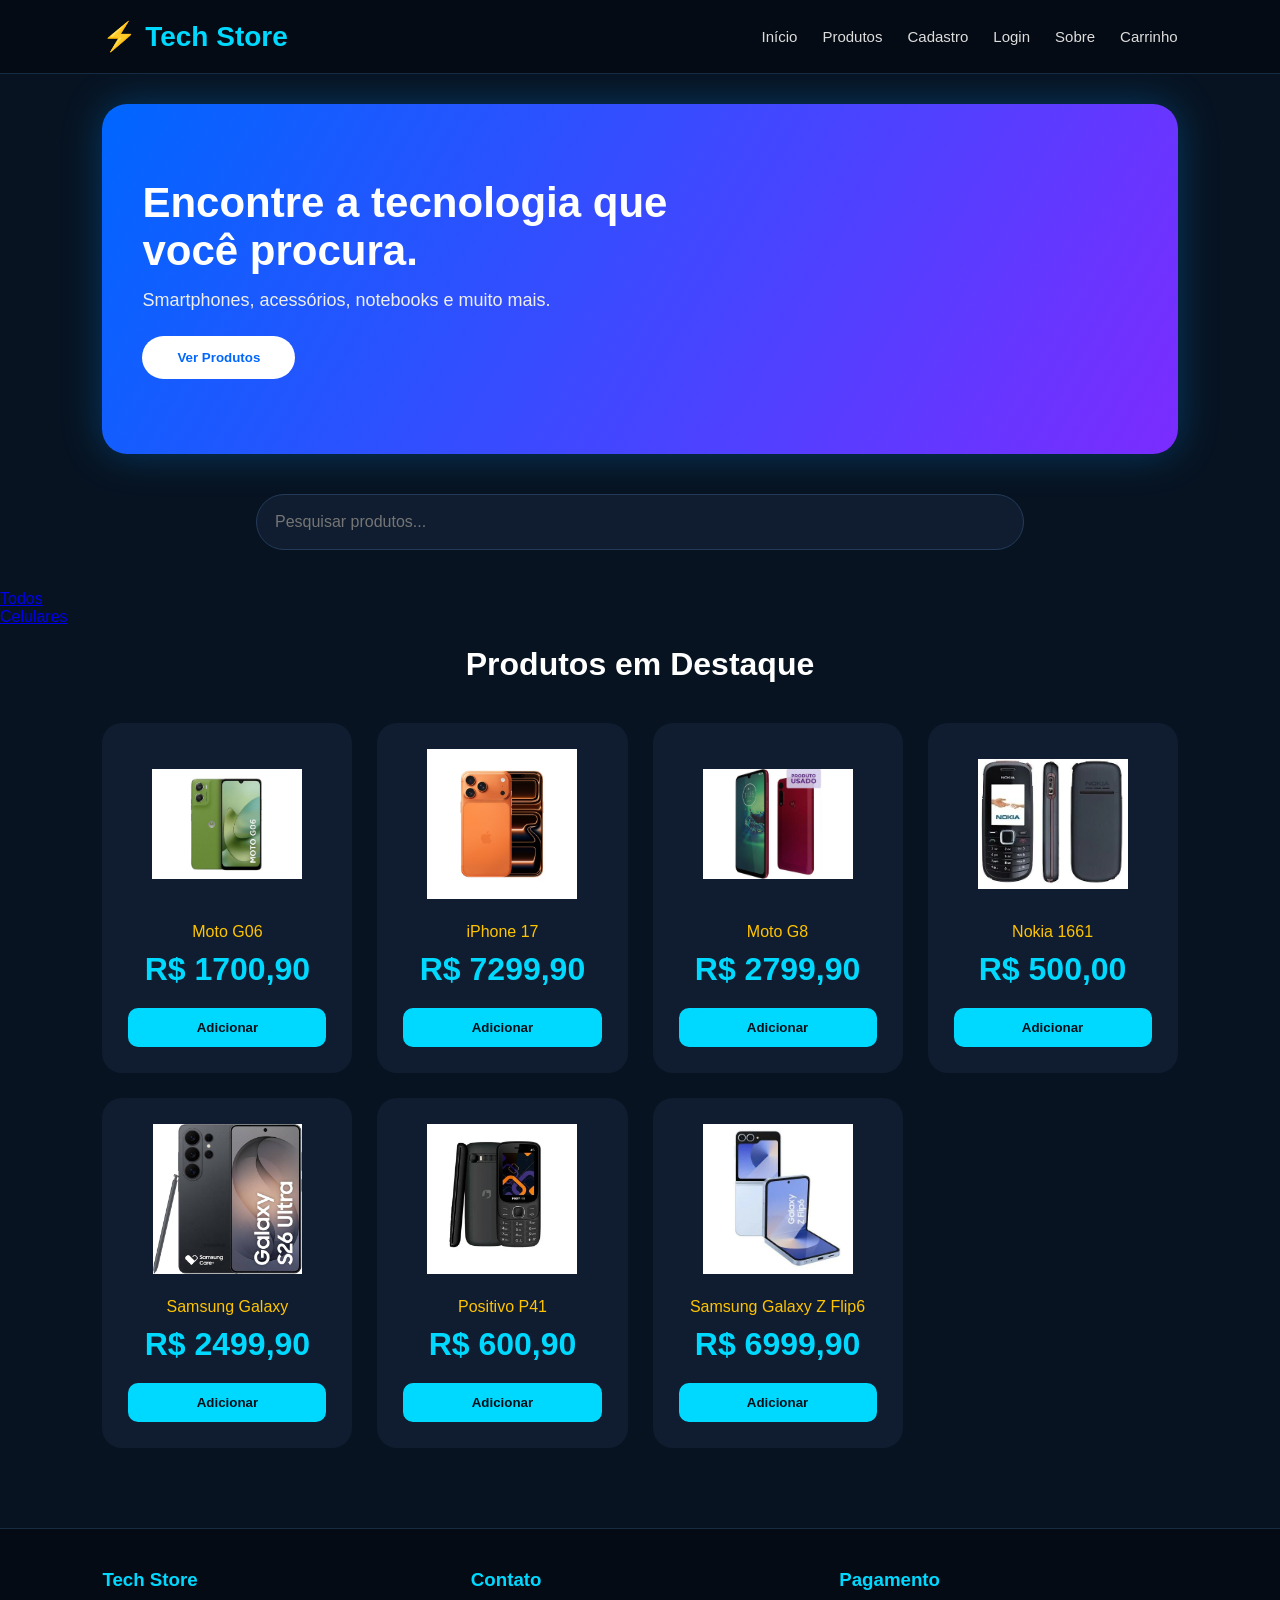
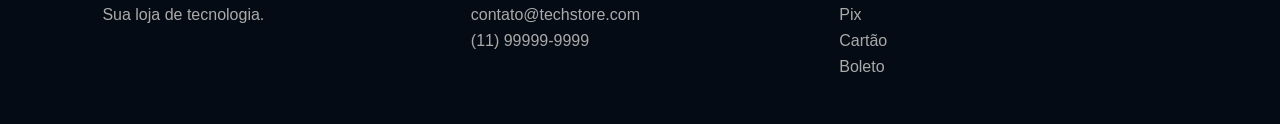
<file: index.html>
<!DOCTYPE html>
<html lang="pt-BR">
<head>
    <meta charset="UTF-8">
    <meta name="viewport" content="width=device-width, initial-scale=1.0">
    <title>Tech Store</title>

    <link rel="stylesheet" href="css/style_estrutura.css">


    <script src="js/produtos.js" type="module" defer></script>
</head>

<body>

<header>

    <div class="logo">
        <h2>⚡ Tech Store</h2>
    </div>

    <nav>

        <a href="#">Início</a>
        <a href="index.html">Produtos</a>
        <a href="paginas/cadastro.html">Cadastro</a>
        <a href="paginas/login.html">Login</a>
        <a href="paginas/sobre.html">Sobre</a>
        <a href="paginas/carrinho.html">Carrinho</a>

    </nav>

</header>

<section class="banner">

    <div class="texto-banner">

        <h1>Encontre a tecnologia que você procura.</h1>

        <p>
            Smartphones, acessórios, notebooks e muito mais.
        </p>

        <button>Ver Produtos</button>

    </div>

</section>

</section>

<section class="pesquisa">

    <input
    type="text"
    id="pesquisa"
    class="input-pesquisa"
    placeholder="Pesquisar produtos...">

</section>

<section id="secoes-produtos">
    <ul id="menu-secoes">
        <li><a href="#" class="link-secao">Samsung</a></li>
        <li><a href="#" class="link-secao">Motorola</a></li>
        <li><a href="#" class="link-secao">Todos</a></li>
    </ul>
</section>

<section class="produtos">

    <h2>Produtos em Destaque</h2>

    <div class="cards">

        <div class="card">

            <img src="imagens/motog06.png">

            <h3>Moto G06</h3>

            <p>⭐⭐⭐⭐⭐</p>

            <h2>R$ 1.200,00</h2>

            <button>Adicionar</button>

        </div>

        <div class="card">

            <img src="imagens/nokia1661.png">

            <h3>Nokia 1661</h3>

            <p>⭐⭐⭐⭐</p>

            <h2>R$ 400,00</h2>

            <button>Adicionar</button>

        </div>

        <div class="card">

            <img src="imagens/motorolamotogg8.png">

            <h3>Moto G8</h3>

            <p>⭐⭐⭐⭐⭐</p>

            <h2>R$ 1.500,00</h2>

            <button
        class="adicionar"
        data-id="1"
        data-nome="Moto G06"
        data-preco="1200"
        data-imagem="imagens/motog06.png">

        Adicionar

    </button>
        </div>

        <div class="card">

            <img src="imagens/celularsamsung.png">

            <h3>Samsung Galaxy</h3>

            <p>⭐⭐⭐⭐⭐</p>

            <h2>R$ 1.900,00</h2>

            <button>Adicionar</button>

        </div>

        <div class="card">

            <img src="imagens/iphone17promax.png">

            <h3>iPhone 17 Pro Max</h3>

            <p>⭐⭐⭐⭐⭐</p>

            <h2>R$ 9.999,00</h2>

            <button>Adicionar</button>

        </div>

        <div class="card">

            <img src="imagens/celularpositivop41.png">

            <h3>Positivo P41</h3>

            <p>⭐⭐⭐⭐</p>

            <h2>R$ 110,00</h2>

            <button>Adicionar</button>

        </div>


        <div class="card">

            <img src="imagens/CelularSamsungGalaxyZFlip6.png">

            <h3>Celular Samsung Galaxy Z Flip6</h3>

            <p>⭐⭐⭐⭐</p>

            <h2>R$ 6999.90</h2>

            <button>Adicionar</button>

        </div>

    </div>

</section>

<footer>

    <div>

        <h3>Tech Store</h3>

        <p>Sua loja de tecnologia.</p>

    </div>

    <div>

        <h3>Contato</h3>

        <p>contato@techstore.com</p>

        <p>(11) 99999-9999</p>

    </div>

    <div>

        <h3>Pagamento</h3>

        <p>Pix</p>

        <p>Cartão</p>

        <p>Boleto</p>

    </div>

</footer>

</body>
</html>
</file>
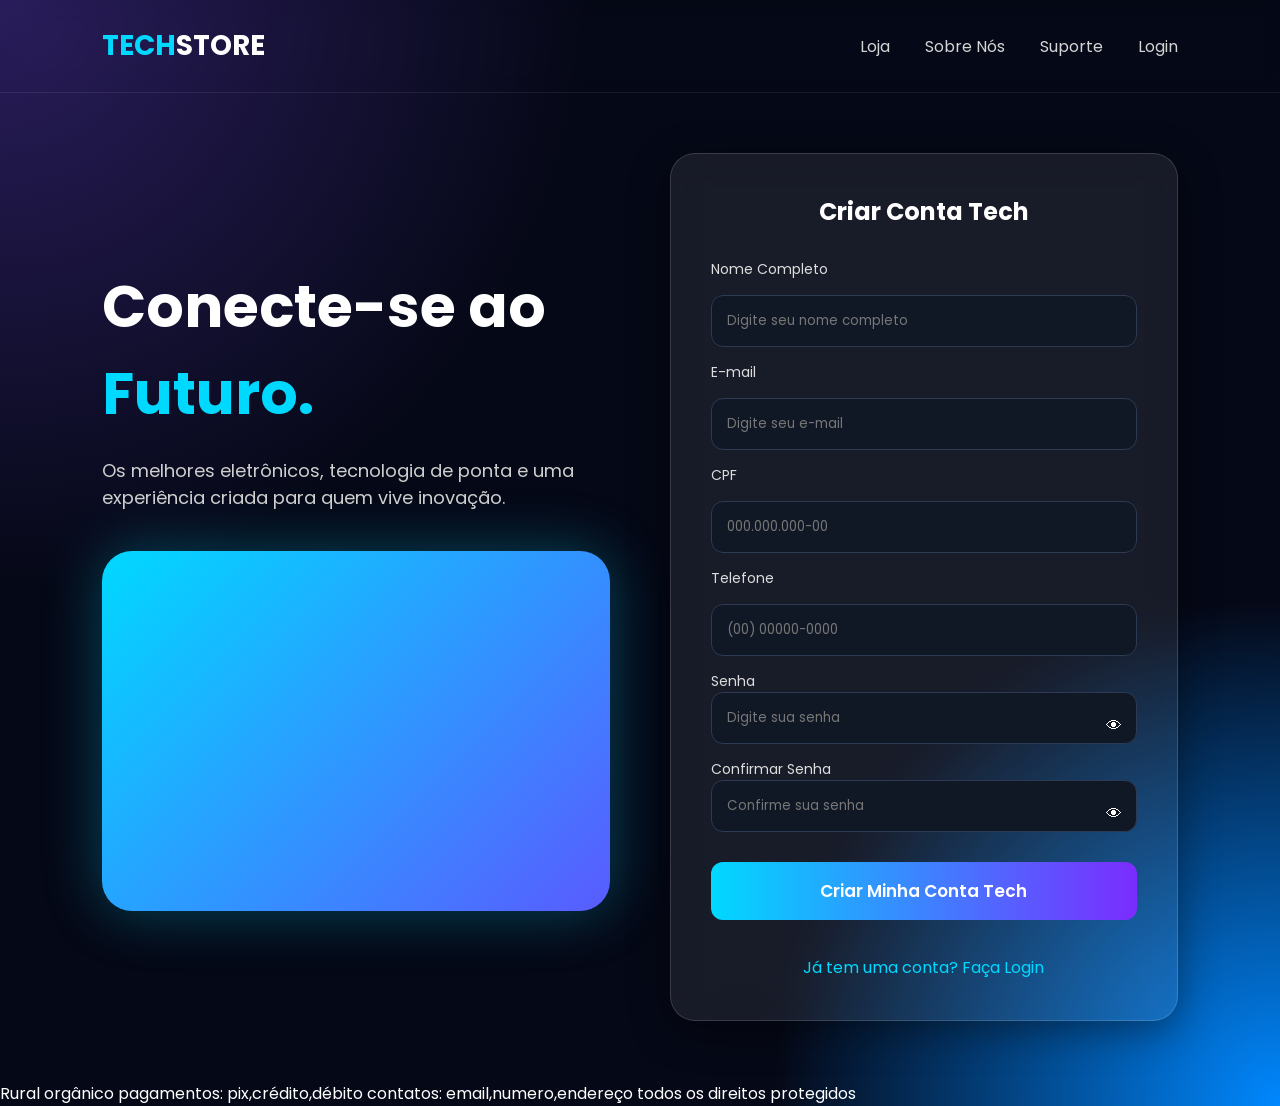
<file: paginas/cadastro.html>
<!DOCTYPE html>

<html lang="pt-br">

<head>

    <meta charset="UTF-8">

    <meta name="viewport" content="width=device-width, initial-scale=1.0">
   
    <title>Cadastro Tech Store</title>
    <link rel="stylesheet" href="../css/style_form.css">

    <!-- Google Fonts -->
    <link rel="preconnect" href="https://fonts.googleapis.com">
    <link rel="preconnect" href="https://fonts.gstatic.com" crossorigin>

    <link href="https://fonts.googleapis.com/css2?family=Poppins:wght@300;400;500;600;700&display=swap" rel="stylesheet">

    
    
</head>

<body>

<header>

    <div class="logo">
        TECH<span>STORE</span>
    </div>

    <nav>
        <a href="../index.html">Loja</a>
        <a href="sobre.html">Sobre Nós</a>
        <a href="#">Suporte</a>
        <a href="login.html">Login</a>
    </nav>

</header>

<main>

    <section class="hero">

        <h1>Conecte-se ao <span>Futuro.</span></h1>

        <p>
            Os melhores eletrônicos, tecnologia de ponta e uma experiência criada para quem vive inovação.
        </p>

        <div class="abstract"></div>

    </section>

    <section class="card">

        <h2>Criar Conta Tech</h2>

        <form>

            <label>Nome Completo</label>
            <input type="text" placeholder="Digite seu nome completo">

            <label>E-mail</label>
            <input type="email" placeholder="Digite seu e-mail">

            <label>CPF</label>
            <input type="text" placeholder="000.000.000-00">

            <label>Telefone</label>
            <input type="tel" placeholder="(00) 00000-0000">

            <div class="password">

                <label>Senha</label>
                <input type="password" placeholder="Digite sua senha">
                <span>👁</span>

            </div>

            <div class="password">

                <label>Confirmar Senha</label>
                <input type="password" placeholder="Confirme sua senha">
                <span>👁</span>

            </div>

            <button type="submit">
                Criar Minha Conta Tech
            </button>

            <div class="login">
                <a href="login.html">Já tem uma conta? Faça Login</a>
            </div>

        </form>

    </section>

</main>

        <footer>

            Rural orgânico



            pagamentos: pix,crédito,débito



            contatos: email,numero,endereço



            todos os direitos protegidos

        </footer>

    

</body>

</html>
</file>
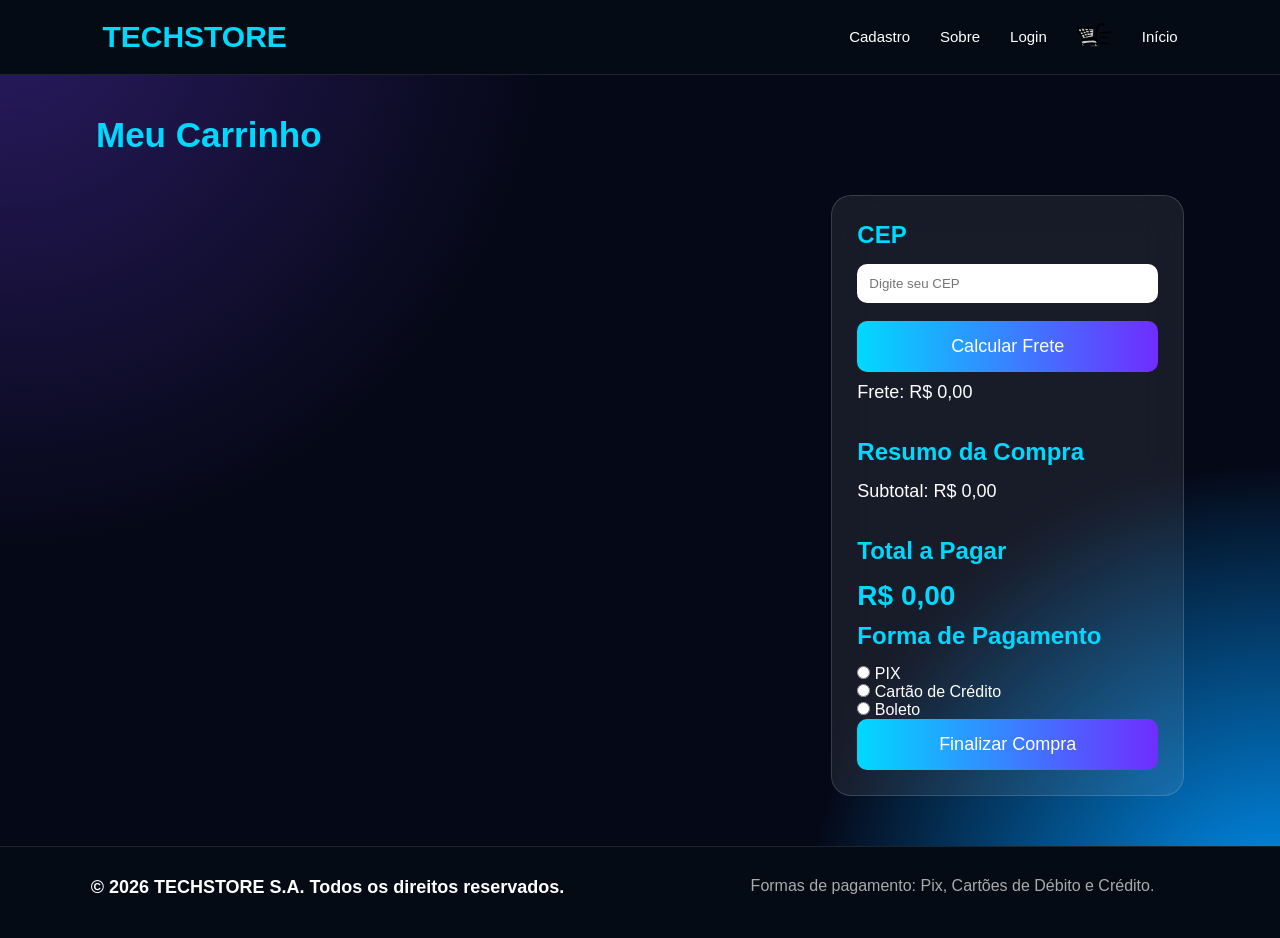
<file: paginas/carrinho.html>
<!DOCTYPE html>
<html lang="pt-br">
<head>
<meta charset="UTF-8">
<meta name="viewport" content="width=device-width, initial-scale=1.0">
<title>Loja Virtual</title>

<link rel="stylesheet" href="../css/style_carrinho.css">
<script src="../js/carrinho.js" type="module" defer></script>

</head>

<body>

<main id="geral">

<header id="cabeçalho">

<div id="logo">
    TECHSTORE
</div>

<nav id="menu">

<ul>

<li><a href="../paginas/cadastro.html">Cadastro</a></li>
<li><a href="../paginas/sobre.html">Sobre</a></li>
<li><a href="../paginas/login.html">Login</a></li>
<li><a href="../carrinho.html"><img src="../imagens/carrinho.png" alt="Carrinho"></a></li>
<li><a href="../index.html">Início</a></li>

</ul>
</nav>
</header>
<section id="pesquisa">
<h3>Meu Carrinho</h3> </section>

<section id="carrinho">
    <section id="lista-carrinho"></section>

    <div id="valores-carrinho">

        <div id="div-cep">

            <h2 class="titulo-valores-carrinho">
                CEP
            </h2>

            <input
                type="text"
                id="cep"
                class="input-cep"
                placeholder="Digite seu CEP">

            <br><br>

            <button
                class="btn-carrinho"
                onclick="calcularFrete()">

                Calcular Frete

            </button>

            <p id="resultado-frete" class="valor">

                Frete: R$ 0,00

            </p>

        </div>

        <div id="div-calc-valor">

            <h2 class="titulo-valores-carrinho">

                Resumo da Compra

            </h2>

            <p class="valor">

                Subtotal:
                R$
                <span id="total">
                    0,00
                </span>

            </p>

        </div>

        <div id="div-calc-valor-pagar">

            <h2 class="titulo-valores-carrinho">

                Total a Pagar

            </h2>

            <p id="valor-pagar" class="valor">

                R$
                <span id="total-final">

                    0,00

                </span>


<div id="div-calc-valor">

<h2 class="titulo-valores-carrinho">

Forma de Pagamento

</h2>

<p>

<input type="radio" name="pagamento">
PIX

</p>

<p>

<input type="radio" name="pagamento">
Cartão de Crédito

</p>

<p>

<input type="radio" name="pagamento">
Boleto

</p>

</div>

<div>
<button id="btn-finalizar" class="btn-carrinho">

Finalizar Compra
</button>
</div>

</section>

<footer id="rodape">
<h2>
&copy; 2026 TECHSTORE S.A. Todos os direitos reservados.
</h2>
<p>
Formas de pagamento: Pix, Cartões de Débito e Crédito.
</p>
 </footer>
    </main>

</body>
</html>
</file>
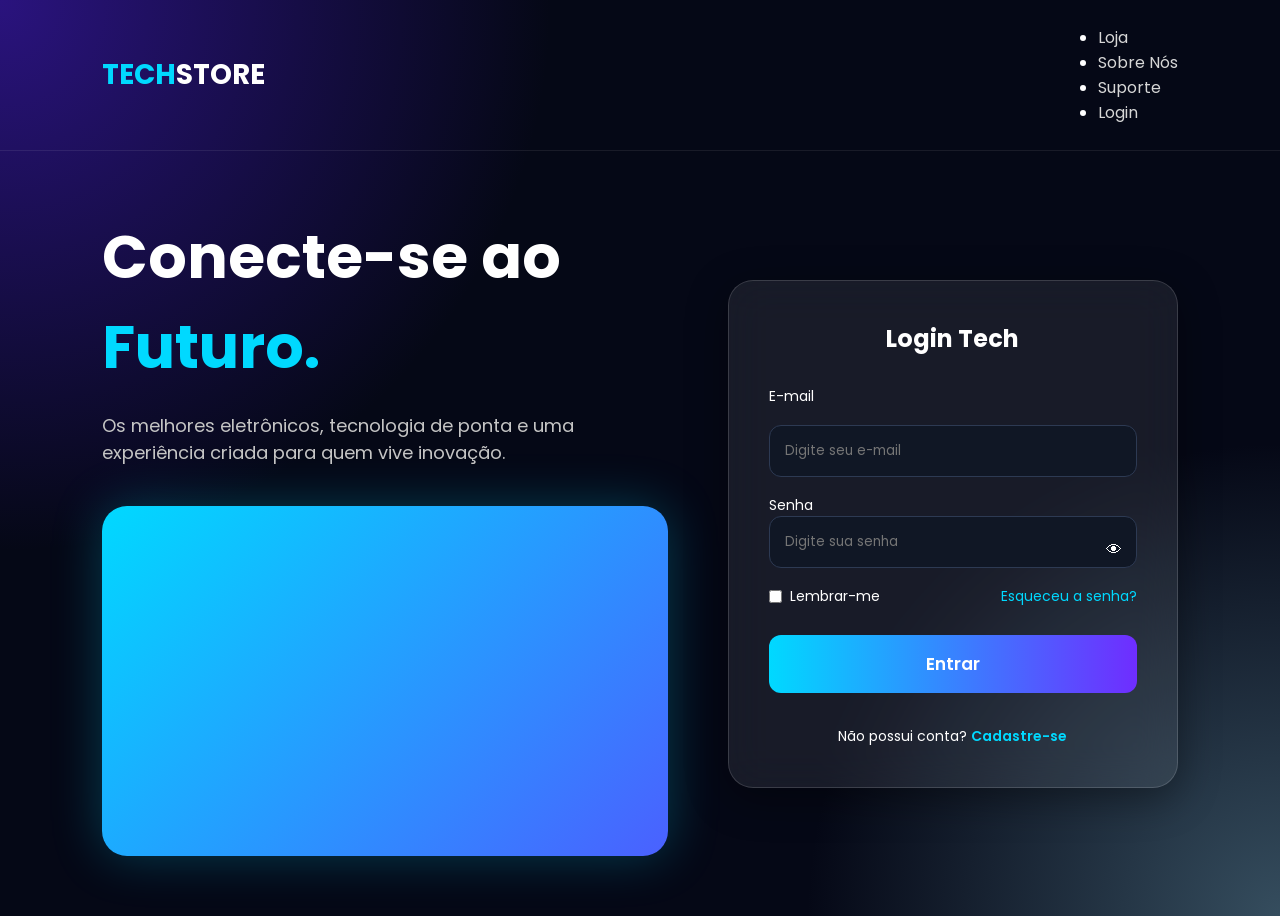
<file: paginas/login.html>
<!DOCTYPE html>
<html lang="pt-br">

<head>
    <meta charset="UTF-8">
    <meta name="viewport" content="width=device-width, initial-scale=1.0">
    <title>Login - TECHSTORE</title>

    <link rel="stylesheet" href="../css/style_login.css">

    <link href="https://fonts.googleapis.com/css2?family=Poppins:wght@300;400;500;600;700&display=swap"
        rel="stylesheet">
</head>

<body>

    <header>

        <div class="logo">
            TECH<span>STORE</span>
        </div>

        <nav>
            <ul>
                <li><a href="../index.html">Loja</a></li>
                <li><a href="sobre.html">Sobre Nós</a></li>
                <li><a href="#">Suporte</a></li>
                <li><a href="login.html" class="ativo">Login</a></li>
            </ul>
        </nav>

    </header>

    <main>

        <section class="hero">

            <h1>
                Conecte-se ao <span>Futuro.</span>
            </h1>

            <p>
                Os melhores eletrônicos, tecnologia de ponta e uma experiência criada para quem vive inovação.
            </p>

            <div class="abstract"></div>

        </section>

        <section class="login-card">

            <h2>Login Tech</h2>

            <form>

                <label for="email">E-mail</label>

                <input
                    type="email"
                    id="email"
                    placeholder="Digite seu e-mail"
                    required
                >

                <div class="password">

                    <label for="senha">Senha</label>

                    <input
                        type="password"
                        id="senha"
                        placeholder="Digite sua senha"
                        required
                    >

                    <span>👁</span>

                </div>

                <div class="options">

                    <label>
                        <input type="checkbox">
                        Lembrar-me
                    </label>

                    <a href="#">Esqueceu a senha?</a>

                </div>

                <button type="submit">
                    Entrar
                </button>

                <div class="register">

                    Não possui conta?
                    <a href="cadastro.html">Cadastre-se</a>

                </div>

            </form>

        </section>

    </main>

</body>

</html>
</file>
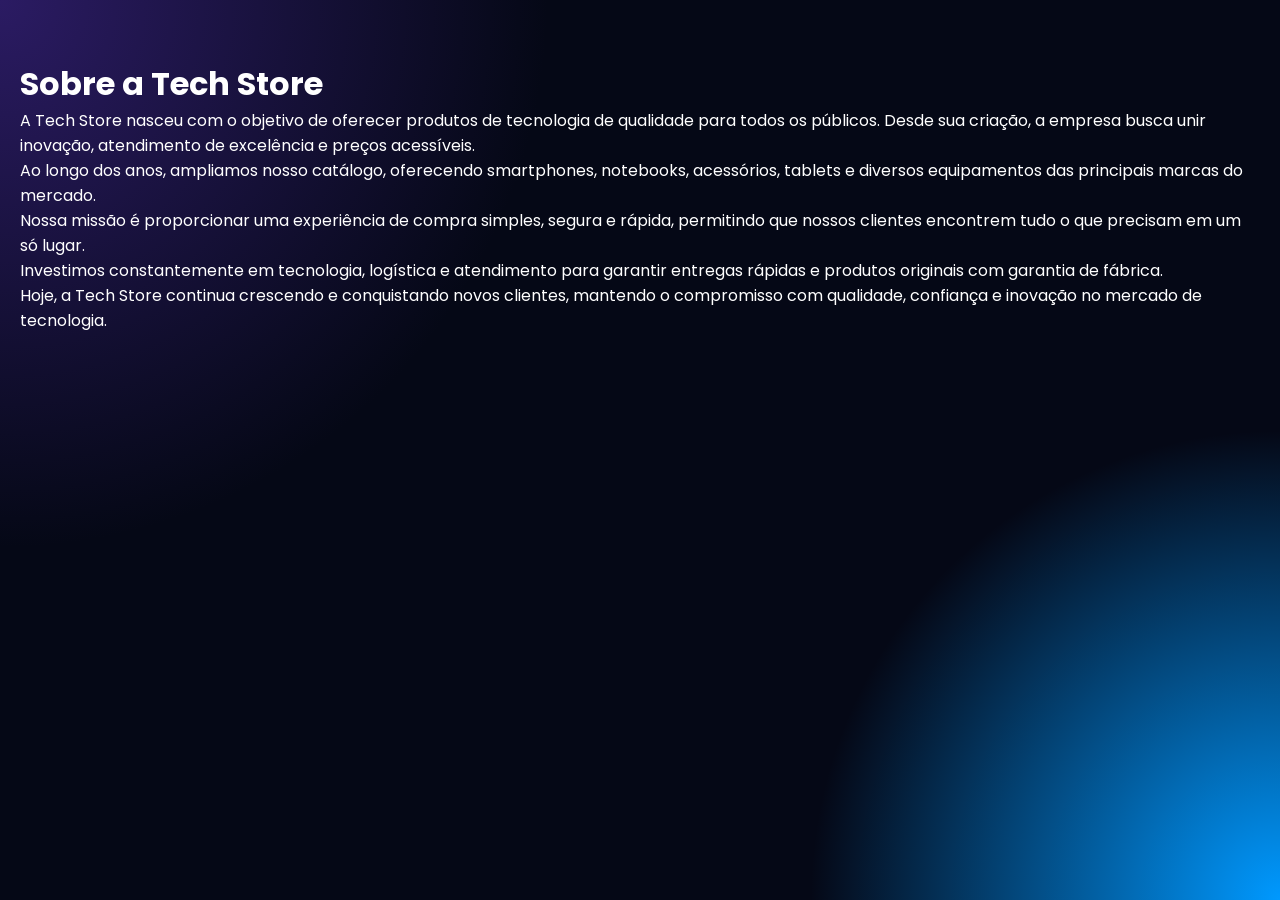
<file: paginas/sobre.html>
<!DOCTYPE html>
<html lang="en">
<head>
        <meta charset="UTF-8">
    
        <meta name="viewport" content="width=device-width, initial-scale=1.0">
       
        <title>Cadastro Tech Store</title>
        <link rel="stylesheet" href="../css/style_sobre.css">
    
        
        <link rel="preconnect" href="https://fonts.googleapis.com">
        <link rel="preconnect" href="https://fonts.gstatic.com" crossorigin>
    
        <link href="https://fonts.googleapis.com/css2?family=Poppins:wght@300;400;500;600;700&display=swap" rel="stylesheet">
    
</head>
<body>
    <h1>Sobre a Tech Store</h1>


<p>
A Tech Store nasceu com o objetivo de oferecer produtos de tecnologia de qualidade para todos os públicos. Desde sua criação, a empresa busca unir inovação, atendimento de excelência e preços acessíveis.
</p>

<p>
Ao longo dos anos, ampliamos nosso catálogo, oferecendo smartphones, notebooks, acessórios, tablets e diversos equipamentos das principais marcas do mercado.
</p>

<p>
Nossa missão é proporcionar uma experiência de compra simples, segura e rápida, permitindo que nossos clientes encontrem tudo o que precisam em um só lugar.
</p>

<p>
Investimos constantemente em tecnologia, logística e atendimento para garantir entregas rápidas e produtos originais com garantia de fábrica.
</p>

<p>
Hoje, a Tech Store continua crescendo e conquistando novos clientes, mantendo o compromisso com qualidade, confiança e inovação no mercado de tecnologia.
</p>
</body>
</html>
</file>
<file: css/style_estrutura.css>
*{
    margin:0;
    padding:0;
    box-sizing:border-box;
    font-family:'Poppins', sans-serif;
}

body{

    background:#071321;
    color:white;

}


/* ================= HEADER ================= */

header{

    width:100%;
    padding:20px 8%;

    display:flex;
    justify-content:space-between;
    align-items:center;

    background:#050b14;

    border-bottom:1px solid #172b42;

    position:sticky;
    top:0;

    z-index:10;

}


.logo h2{

    color:#00d9ff;

    font-size:28px;

}


nav{

    display:flex;

    gap:25px;

}


nav a{

    color:#ddd;

    text-decoration:none;

    font-size:15px;

    transition:.3s;

}


nav a:hover{

    color:#00d9ff;

}


/* ================= BANNER ================= */


.banner{

    height:350px;

    margin:30px 8%;

    border-radius:25px;

    display:flex;

    align-items:center;

    padding:40px;

    background:

    linear-gradient(
        120deg,
        #0066ff,
        #7b2cff
    );


    box-shadow:

    0 0 40px rgba(0,150,255,.3);

}


.texto-banner{

    max-width:550px;

}


.texto-banner h1{

    font-size:42px;

    margin-bottom:15px;

}


.texto-banner p{

    font-size:18px;

    color:#eee;

    margin-bottom:25px;

}


.texto-banner button{

    padding:14px 35px;

    border:none;

    border-radius:30px;

    background:white;

    color:#0066ff;

    font-weight:bold;

    cursor:pointer;

    transition:.3s;

}


.texto-banner button:hover{

    transform:scale(1.05);

}


/* ================= PESQUISA ================= */


.pesquisa{

    display:flex;

    justify-content:center;

    margin:40px 0;

}


.pesquisa input{


    width:60%;

    padding:18px;

    border-radius:30px;

    border:none;

    outline:none;

    font-size:16px;

    background:#101d30;

    color:white;

    border:1px solid #233b59;

}


.pesquisa input:focus{

    border-color:#00d9ff;

    box-shadow:

    0 0 15px #00d9ff;

}


/* ================= PRODUTOS ================= */


.produtos{

    padding:20px 8%;

}


.produtos h2{

    text-align:center;

    margin-bottom:40px;

    font-size:32px;

}



.cards{

    display:grid;

    grid-template-columns:

    repeat(auto-fit,minmax(220px,1fr));

    gap:25px;

}



.card{


    background:#101d30;

    border-radius:20px;

    padding:25px;

    text-align:center;

    transition:.3s;

    border:1px solid transparent;


}



.card:hover{

    transform:translateY(-10px);

    border-color:#00d9ff;

    box-shadow:

    0 0 25px rgba(0,217,255,.3);

}



.card img{

    width:150px;

    height:150px;

    object-fit:contain;

    margin-bottom:20px;

}



.card h3{

    margin-bottom:10px;

}



.card p{

    color:#ffc400;

    margin-bottom:10px;

}



.card h2{

    color:#00d9ff;

    margin-bottom:20px;

}



.card button{


    width:100%;

    padding:12px;

    border:none;

    border-radius:10px;

    background:#00d9ff;

    color:#00101a;

    font-weight:bold;

    cursor:pointer;

    transition:.3s;


}



.card button:hover{

    background:white;

}


/* ================= FOOTER ================= */


footer{

    margin-top:60px;

    padding:40px 8%;

    background:#050b14;

    display:grid;

    grid-template-columns:

    repeat(auto-fit,minmax(200px,1fr));

    gap:30px;

    border-top:1px solid #172b42;

}



footer h3{

    color:#00d9ff;

    margin-bottom:15px;

}



footer p{

    color:#aaa;

    margin-bottom:8px;

}


/* ================= RESPONSIVIDADE ================= */


@media(max-width:800px){


header{

    flex-direction:column;

    gap:20px;

}



nav{

    flex-wrap:wrap;

    justify-content:center;

}



.banner{

    height:auto;

    text-align:center;

    justify-content:center;

}



.texto-banner h1{

    font-size:32px;

}



.pesquisa input{

    width:85%;

}



}


@media(max-width:500px){


.card img{

    width:120px;

}


.produtos h2{

    font-size:25px;

}


}
</file>
<file: css/style_form.css>
*{
    margin:0;
    padding:0;
    box-sizing:border-box;
    font-family:'Poppins',sans-serif;
}

body{

    background:
    radial-gradient(circle at top left,#2a1d5c 0%,transparent 35%),
    radial-gradient(circle at bottom right,#0088ff 0%,transparent 30%),
    #050816;

    color:white;
    min-height:100vh;
}

/* HEADER */

header{

display:flex;
justify-content:space-between;
align-items:center;

padding:25px 8%;

border-bottom:1px solid rgba(255,255,255,.08);

backdrop-filter:blur(10px);

}

.logo{

font-size:28px;
font-weight:700;
color:#00d9ff;

}

.logo span{

color:white;

}

nav{

display:flex;
gap:35px;

}

nav a{

text-decoration:none;
color:#d5d5d5;
transition:.3s;

}

nav a:hover{

color:#00d9ff;

}

/* MAIN */

main{

display:grid;
grid-template-columns:1fr 1fr;
align-items:center;

padding:60px 8%;
gap:60px;
min-height:85vh;

}

/* HERO */

.hero h1{

font-size:58px;
margin-bottom:20px;

}

.hero h1 span{

color:#00d9ff;

}

.hero p{

font-size:18px;
color:#cfcfcf;
margin-bottom:40px;
max-width:500px;

}

.abstract{

height:360px;
border-radius:30px;

background:linear-gradient(135deg,#00d9ff,#7b2cff,#001d66);

background-size:400%;
animation:gradient 8s infinite alternate;

box-shadow:0 0 60px rgba(0,217,255,.3);

}

@keyframes gradient{

0%{
background-position:left;
}

100%{
background-position:right;
}

}

/* CARD */

.card{

background:rgba(255,255,255,.08);

backdrop-filter:blur(18px);

padding:40px;

border-radius:25px;

border:1px solid rgba(255,255,255,.15);

box-shadow:0 10px 40px rgba(0,0,0,.4);

}

.card h2{

text-align:center;
margin-bottom:30px;

}

/* FORM */

form{

display:flex;
flex-direction:column;
gap:15px;

}

label{

font-size:14px;
color:#ddd;

}

input{

padding:15px;

background:#101725;

border:1px solid #2d3a53;

border-radius:12px;

color:white;

outline:none;

transition:.3s;

}

input::placeholder{

color:#777;

}

input:focus{

border-color:#00d9ff;

box-shadow:0 0 15px #00d9ff;

}

/* SENHA */

.password{

position:relative;
display:flex;
flex-direction:column;

}

.password span{

position:absolute;

right:15px;

top:42px;

cursor:pointer;

}

/* BOTÃO */

button{

margin-top:15px;

padding:16px;

border:none;

border-radius:12px;

background:linear-gradient(90deg,#00d9ff,#7b2cff);

color:white;

font-size:17px;

font-weight:600;

cursor:pointer;

transition:.3s;

}

button:hover{

transform:translateY(-3px);

box-shadow:0 0 20px #00d9ff;

}

/* LOGIN */

.login{

margin-top:20px;

text-align:center;

}

.login a{

color:#00d9ff;

text-decoration:none;

}

.login a:hover{

text-decoration:underline;

}

/* RESPONSIVO */

@media(max-width:900px){

main{

grid-template-columns:1fr;

}

.hero{

text-align:center;

}

.hero p{

margin:auto;
margin-bottom:30px;

}

.abstract{

height:220px;

}

}

@media(max-width:600px){

header{

flex-direction:column;

gap:20px;

}

nav{

flex-wrap:wrap;
justify-content:center;

}

.hero h1{

font-size:38px;

}

.card{

padding:25px;

}

}
</file>
<file: css/style_carrinho.css>
@import url(../css/style_estrutura.css);


*{
    margin:0;
    padding:0;
    box-sizing:border-box;
    font-family:'Poppins',sans-serif;
}

body{
    background:
    radial-gradient(circle at top left,#2b1b63 0%,transparent 35%),
    radial-gradient(circle at bottom right,#0099ff 0%,transparent 30%),
    #050816;
    color:#fff;
}

/*================ HEADER ================*/

#cabeçalho{
    width:100%;
    display:flex;
    justify-content:space-between;
    align-items:center;
    padding:20px 8%;
    border-bottom:1px solid rgba(255,255,255,.1);
}

#logo{
    font-size:30px;
    font-weight:bold;
    color:#00d9ff;
}

#menu ul{
    display:flex;
    list-style:none;
    gap:30px;
    align-items:center;
}

#menu a{
    text-decoration:none;
    color:white;
    transition:.3s;
}

#menu a:hover{
    color:#00d9ff;
}

#menu img{
    width:35px;
}

/*================ TITULO ================*/

#pesquisa{
    width:85%;
    margin:40px auto;
}

#pesquisa h3{
    font-size:35px;
    color:#00d9ff;
}

/*================ CARRINHO ================*/

#carrinho{
    width:85%;
    margin:auto;
    display:grid;
    grid-template-columns:2fr 1fr;
    gap:30px;
    margin-bottom:50px;
}

/*================ LISTA PRODUTOS ================*/

#itens-carrinho{
    display:flex;
    flex-direction:column;
    gap:25px;
}

.item{
    display:flex;
    gap:20px;
    background:rgba(255,255,255,.08);
    backdrop-filter:blur(20px);
    border-radius:20px;
    padding:20px;
    align-items:center;
    border:1px solid rgba(255,255,255,.15);
}

.img-item img{
    width:160px;
}

#descricoes-itens{
    width:100%;
}

.descricao{
    font-size:22px;
    font-weight:bold;
    margin-bottom:15px;
}

.valores{
    display:flex;
    justify-content:space-between;
    align-items:center;
}

.valores p{
    font-size:22px;
    color:#00d9ff;
    font-weight:bold;
}

.input-item{
    width:80px;
    padding:8px;
    border:none;
    border-radius:8px;
    text-align:center;
    font-size:18px;
}

/*================ LADO DIREITO ================*/

#valores-carrinho{
    background:rgba(255,255,255,.08);
    backdrop-filter:blur(20px);
    border-radius:20px;
    padding:25px;
    border:1px solid rgba(255,255,255,.15);

    display:flex;
    flex-direction:column;
    gap:25px;

    height:max-content;
}

.titulo-valores-carrinho{
    color:#00d9ff;
    margin-bottom:15px;
}

.input-cep{
    width:100%;
    padding:12px;
    border:none;
    border-radius:10px;
}

.valor{
    margin:10px 0;
    font-size:18px;
}

#valor-pagar{
    color:#00d9ff;
    font-size:28px;
    font-weight:bold;
}

.btn-carrinho{
    width:100%;
    padding:15px;
    border:none;
    border-radius:10px;
    background:linear-gradient(90deg,#00d9ff,#6f2dff);
    color:white;
    font-size:18px;
    cursor:pointer;
    transition:.3s;
}

.btn-carrinho:hover{
    transform:translateY(-3px);
    box-shadow:0 0 20px #00d9ff;
}

/*================ FOOTER ================*/

#rodape{
    border-top:1px solid rgba(255,255,255,.1);
    text-align:center;
    padding:30px;
    margin-top:40px;
}

#rodape h2{
    font-size:18px;
    margin-bottom:10px;
}

/*================ RESPONSIVO ================*/

@media(max-width:900px){

    #carrinho{
        grid-template-columns:1fr;
    }

    .item{
        flex-direction:column;
        text-align:center;
    }

    .valores{
        flex-direction:column;
        gap:15px;
    }

    .img-item img{
        width:180px;
    }

}
</file>
<file: css/style_login.css>
*{
    margin:0;
    padding:0;
    box-sizing:border-box;
    font-family:'Poppins',sans-serif;
}

body{

    background:
    radial-gradient(circle at top left,#2a137e 0%,transparent 35%),
    radial-gradient(circle at bottom right,#354d5e 0%,transparent 30%),
    #050816;

    color:white;
    min-height:100vh;

}

/* HEADER */

header{

display:flex;
justify-content:space-between;
align-items:center;

padding:25px 8%;

border-bottom:1px solid rgba(255,255,255,.08);

}

.logo{

font-size:28px;
font-weight:700;
color:#00d9ff;

}

.logo span{

color:white;

}

nav{

display:flex;
gap:35px;

}

nav a{

color:#d7d7d7;
text-decoration:none;
transition:.3s;

}

nav a:hover{

color:#00d9ff;

}

/* MAIN */

main{

display:grid;
grid-template-columns:1fr 450px;

align-items:center;

padding:60px 8%;

gap:60px;

min-height:85vh;

}

/* HERO */

.hero h1{

font-size:60px;
margin-bottom:20px;

}

.hero span{

color:#00d9ff;

}

.hero p{

max-width:500px;
color:#c5c5c5;
font-size:18px;
margin-bottom:40px;

}

.abstract{

height:350px;

border-radius:25px;

background:linear-gradient(135deg,#00d9ff,#6a2dff,#001b66);

background-size:400%;

animation:gradient 8s infinite alternate;

box-shadow:0 0 50px rgba(0,217,255,.25);

}

@keyframes gradient{

0%{
background-position:left;
}

100%{
background-position:right;
}

}

/* CARD */

.login-card{

background:rgba(255,255,255,.08);

backdrop-filter:blur(20px);

padding:40px;

border-radius:25px;

border:1px solid rgba(255,255,255,.15);

box-shadow:0 10px 40px rgba(0,0,0,.4);

}

.login-card h2{

text-align:center;

margin-bottom:30px;

}

form{

display:flex;
flex-direction:column;
gap:18px;

}

label{

font-size:14px;

}

input[type=email],
input[type=password]{

padding:15px;

background:#101725;

border:1px solid #2d3a53;

border-radius:12px;

color:white;

outline:none;

transition:.3s;

}

input:focus{

border-color:#00d9ff;

box-shadow:0 0 15px #00d9ff;

}

/* SENHA */

.password{

position:relative;

display:flex;
flex-direction:column;

}

.password span{

position:absolute;

right:15px;

top:42px;

cursor:pointer;

}

/* OPÇÕES */

.options{

display:flex;

justify-content:space-between;

align-items:center;

font-size:14px;

}

.options label{

display:flex;

gap:8px;

align-items:center;

}

.options a{

color:#00d9ff;

text-decoration:none;

}

.options a:hover{

text-decoration:underline;

}

/* BOTÃO */

button{

margin-top:10px;

padding:16px;

border:none;

border-radius:12px;

background:linear-gradient(90deg,#00d9ff,#6f2dff);

color:white;

font-size:17px;

font-weight:600;

cursor:pointer;

transition:.3s;

}

button:hover{

transform:translateY(-3px);

box-shadow:0 0 25px #00d9ff;

}

/* CADASTRO */

.register{

text-align:center;

margin-top:15px;

font-size:14px;

}

.register a{

color:#00d9ff;

text-decoration:none;

font-weight:600;

}

.register a:hover{

text-decoration:underline;

}

/* RESPONSIVO */

@media(max-width:900px){

main{

grid-template-columns:1fr;

}

.hero{

text-align:center;

}

.hero p{

margin:auto auto 30px;

}

.abstract{

height:220px;

}

}

@media(max-width:600px){

header{

flex-direction:column;

gap:20px;

}

nav{

flex-wrap:wrap;
justify-content:center;

}

.hero h1{

font-size:40px;

}

.login-card{

padding:25px;

}

.options{

flex-direction:column;

gap:12px;

align-items:flex-start;

}

}
</file>
<file: css/style_sobre.css>
*{
    margin:0;
    padding:0;
    box-sizing:border-box;
    font-family:'Poppins',sans-serif;
}

body{
    background:
    radial-gradient(circle at top left,#2b1b63 0%,transparent 35%),
    radial-gradient(circle at bottom right,#0099ff 0%,transparent 30%),
    #050816;

    color:white;
    min-height:100vh;

    padding:60px 20px;
}

.sobre{
    max-width:900px;
    margin:auto;

    background:rgba(255,255,255,.08);
    backdrop-filter:blur(20px);

    border-radius:20px;

    padding:50px;

    border:1px solid rgba(255,255,255,.1);

    box-shadow:0 0 30px rgba(0,0,0,.4);
}

.sobre h1{
    text-align:center;
    color:#00d9ff;
    font-size:42px;
    margin-bottom:40px;
}

.sobre p{
    font-size:18px;
    color:#ddd;
    line-height:1.9;
    margin-bottom:25px;
    text-align:justify;
}
</file>
